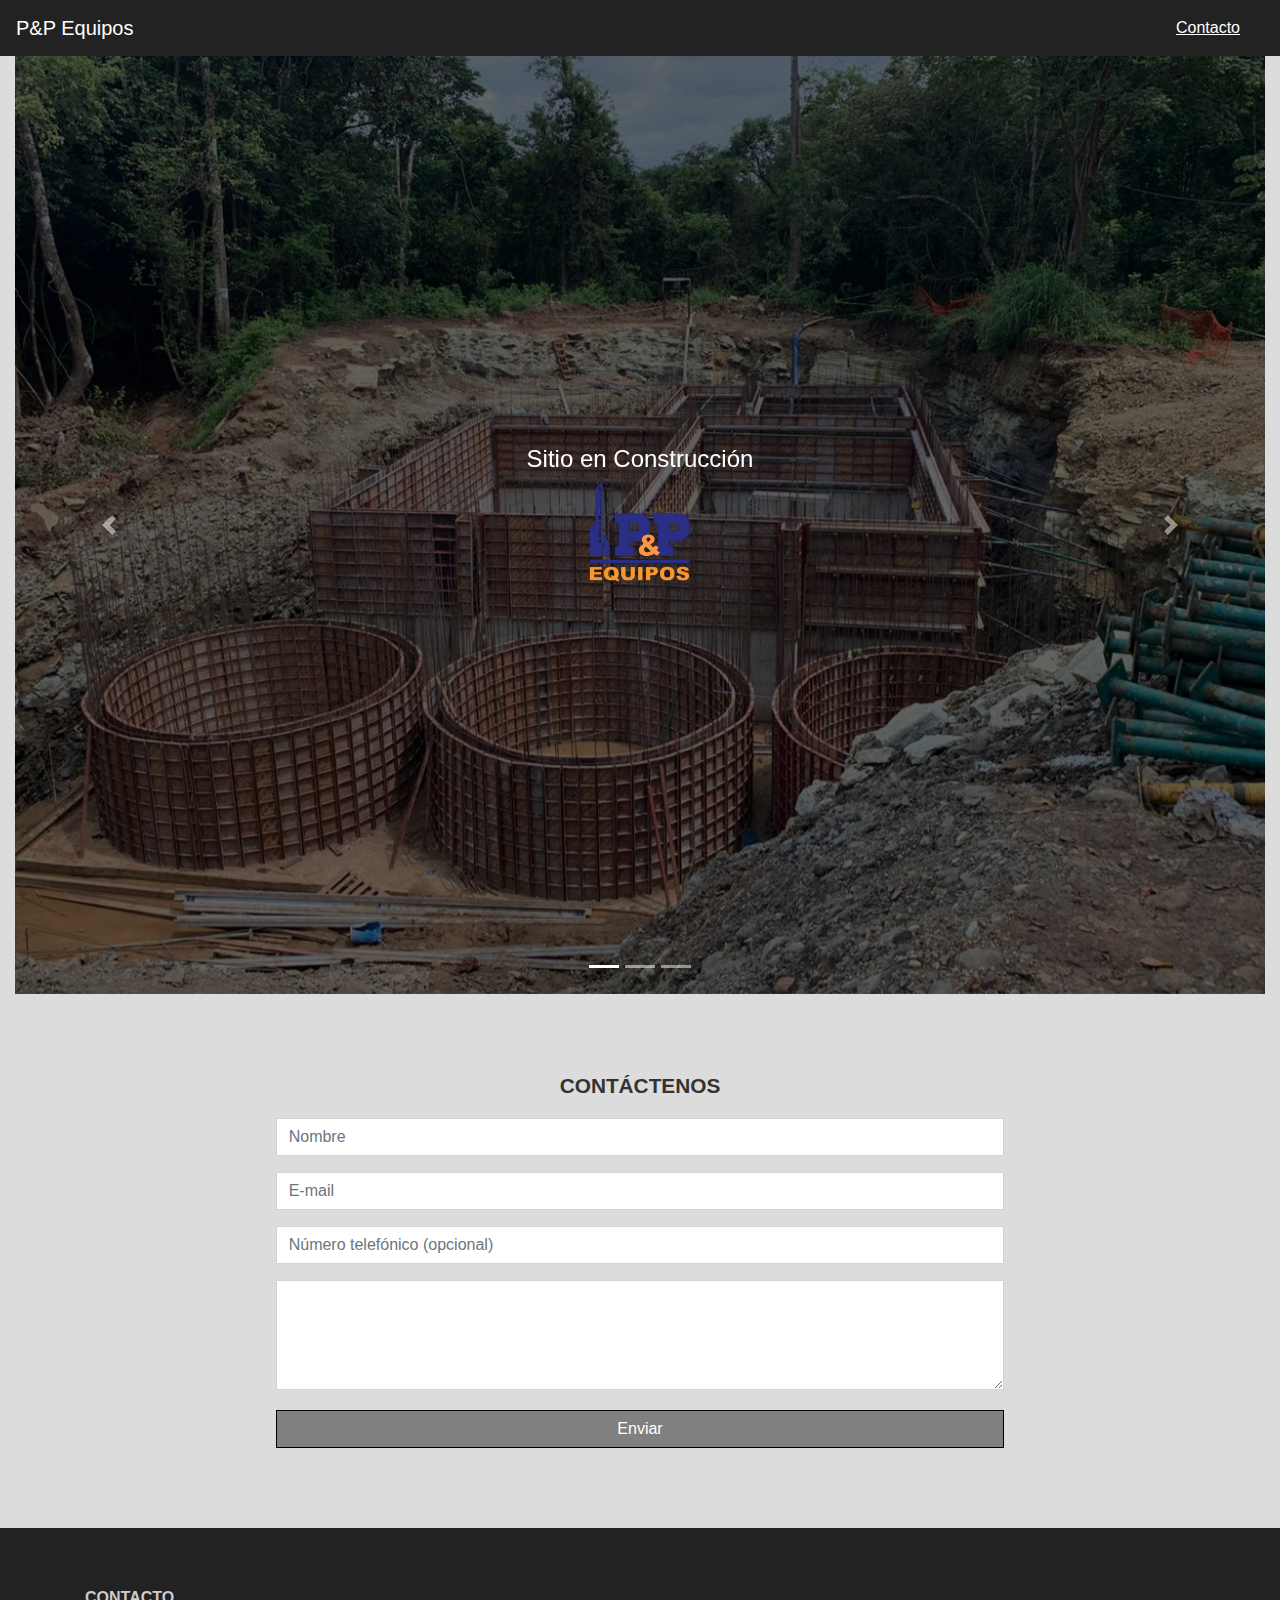
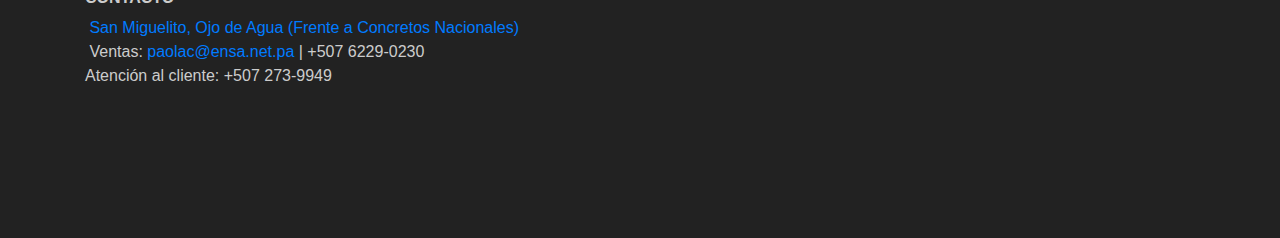
<file: index.html>
﻿<!DOCTYPE html>
<html lang="en">
  <head>

    <title>Inicio | P&P Equipos</title>
    <meta charset="utf-8">
    <meta name="viewport" content="width=device-width, initial-scale=1">

    <link rel="stylesheet" href="https://stackpath.bootstrapcdn.com/bootstrap/4.3.1/css/bootstrap.min.css" integrity="sha384-ggOyR0iXCbMQv3Xipma34MD+dH/1fQ784/j6cY/iJTQUOhcWr7x9JvoRxT2MZw1T" crossorigin="anonymous">
    <script src="https://stackpath.bootstrapcdn.com/bootstrap/4.3.1/js/bootstrap.min.js" integrity="sha384-JjSmVgyd0p3pXB1rRibZUAYoIIy6OrQ6VrjIEaFf/nJGzIxFDsf4x0xIM+B07jRM" crossorigin="anonymous"></script>

    <link rel="stylesheet" href="https://use.fontawesome.com/releases/v5.7.0/css/all.css" integrity="sha384-lZN37f5QGtY3VHgisS14W3ExzMWZxybE1SJSEsQp9S+oqd12jhcu+A56Ebc1zFSJ" crossorigin="anonymous">

    <script src="https://ajax.googleapis.com/ajax/libs/jquery/3.4.1/jquery.min.js"></script>

	
    <link rel="stylesheet" type="text/css" href="main.css">


  </head>

<body>
	<nav class="navbar navbar-expand-md">
		<a class="navbar-brand" href="#">P&P Equipos</a>
		<button class="navbar-toggler navbar-dark" type="button" data-toggle="collapse" data-target="#main-navigation">
			<span class="navbar-toggler-icon"></span>
		</button>
		<div class="collapse navbar-collapse" id="main-navigation">
			<ul class="navbar-nav">
				<li class="nav-item">
					<a href="#contact" class="nav-link page-scroll"><u>Contacto</u></a>
				</li>
			</ul>
		</div>
	</nav>


	<header class="page-header container-fluid">

    <style>

      /* Make the image fully responsive */
      .carousel-inner img {
          width: 100%;
          height: 100%;
      }
      </style>
    </head>
    <body>


    <div id="demo" class="carousel slide" data-ride="carousel">

      <!-- Indicators -->
      <ul class="carousel-indicators">
        <li data-target="#demo" data-slide-to="0" class="active"></li>
        <li data-target="#demo" data-slide-to="1"></li>
        <li data-target="#demo" data-slide-to="2"></li>
      </ul>

      <!-- The slideshow -->
      <div class="carousel-inner">
        <div class="carousel-item active">
          <img src="images/tanques.png" alt="tanque" width="1100" height="500">
        </div>
        <div class="carousel-item">
          <img src="images/trepa4.png" alt="trepa" width="1100" height="500">
        </div>
        <div class="carousel-item">
          <img src="images/puentes2.png" alt="puente" width="1100" height="500">
        </div>
      </div>

      <!-- Left and right controls -->
      <a class="carousel-control-prev" href="#demo" data-slide="prev">
        <span class="carousel-control-prev-icon"></span>
      </a>
      <a class="carousel-control-next" href="#demo" data-slide="next">
        <span class="carousel-control-next-icon"></span>
      </a>
      <div class="overlay"></div>
      <div class="description">
        <h4 style="color:white;">Sitio en Construcción</h4>
        <img src="images/pp-trans-border3px.png" height=100px width=100px>
        <br/> 
        <!--<button class="btn btn-outline-secondary btn-lg"></button>-->
      </div>
    </div>

	</header>


<div align="center">
	<div class="container features">
		<div class="row justify-content-center">
			<!--<div class="col-lg-4 col-md-4 col-sm-12">
				<h3 class="feature-title">Lorem ipsum</h3>
				<img src="images/column-1.jpg" class="img-fluid">
				<p>Lorem ipsum dolor sit amet, consectetur adipiscing elit. Quisque interdum quam odio, quis placerat ante luctus eu. Sed aliquet dolor id sapien rutrum, id vulputate quam iaculis.</p>
			</div>
			<div class="col-lg-4 col-md-4 col-sm-12">
				<h3 class="feature-title">Lorem ipsum</h3>
				<img src="images/column-2.jpg" class="img-fluid">
				<p>Lorem ipsum dolor sit amet, consectetur adipiscing elit. Quisque interdum quam odio, quis placerat ante luctus eu. Sed aliquet dolor id sapien rutrum, id vulputate quam iaculis.</p>
			</div>-->
			<div class="col-lg-8 col-md-10 col-sm-12">
				<h3 class="feature-title">Contáctenos</h3>
				<div class="form-group">
          <form action="https://formspree.io/paola@ppequipos.com" method="POST">
					<input type="text" class="form-control" placeholder="Nombre" name="nombre">
				</div>
				<div class="form-group">
					<input type="email" class="form-control" placeholder="E-mail" name="email">
				</div>
        <div class="form-group">
					<input type="text" class="form-control" placeholder="Número telefónico (opcional)" name="celular">
				</div>
				<div class="form-group">
					<textarea class="form-control" rows="4" name="comentario"></textarea>
				</div>
				<input type="submit" class="btn btn-secondary btn-block" value="Enviar" name="">
			</div>
		</div>
	</div>
</div>

	<footer class="page-footer">
		<div id="contact" class="container">
			<div class="row">
				<!--<div class="col-lg-8 col-md-4 col-sm-12">
					<h6 class="text-uppercase font-weight-bold">Additional Information</h6>
					<p>Lorem ipsum dolor sit amet, consectetur adipiscing elit. Quisque interdum quam odio, quis placerat ante luctus eu. Sed aliquet dolor id sapien rutrum, id vulputate quam iaculis.</p>
					<p>Lorem ipsum dolor sit amet, consectetur adipiscing elit. Quisque interdum quam odio, quis placerat ante luctus eu. Sed aliquet dolor id sapien rutrum, id vulputate quam iaculis.</p>
				</div>-->
				<div class="col-lg-12 col-md-12 col-sm-12">
					<h6 class="text-uppercase font-weight-bold">Contacto</h6>
					<p>
            <a href="https://www.google.com/maps/place/SERMARU,+S.A./@9.0516458,-79.5069784,17z/data=!4m12!1m6!3m5!1s0x8fab56307008a3df:0xace0d3c3bbc44047!2sSERMARU,+S.A.!8m2!3d9.0516458!4d-79.5047897!3m4!1s0x8fab56307008a3df:0xace0d3c3bbc44047!8m2!3d9.0516458!4d-79.5047897">
            <i class="fas fa-map-marked-alt"></i>
              San Miguelito, Ojo de Agua (Frente a Concretos Nacionales)</a>
					<br/> <i class="fas fa-mobile-alt"></i>   Ventas: <a href="mailto:paolac@ensa.net.pa">paolac@ensa.net.pa</a> | +507 6229-0230
					<br/> <i class="fas fa-phone"></i> Atención al cliente: +507 273-9949
				</div>
			</div>
		</div>
		<div class="footer-copyright text-center">OK boomer Inc.</div>
	</footer>

<script src="jquery-3.3.1.min.js"></script>
<script src="bootstrap/js/bootstrap.min.js"></script>
<script src="main.js"></script>
</body>
</html>
</file>
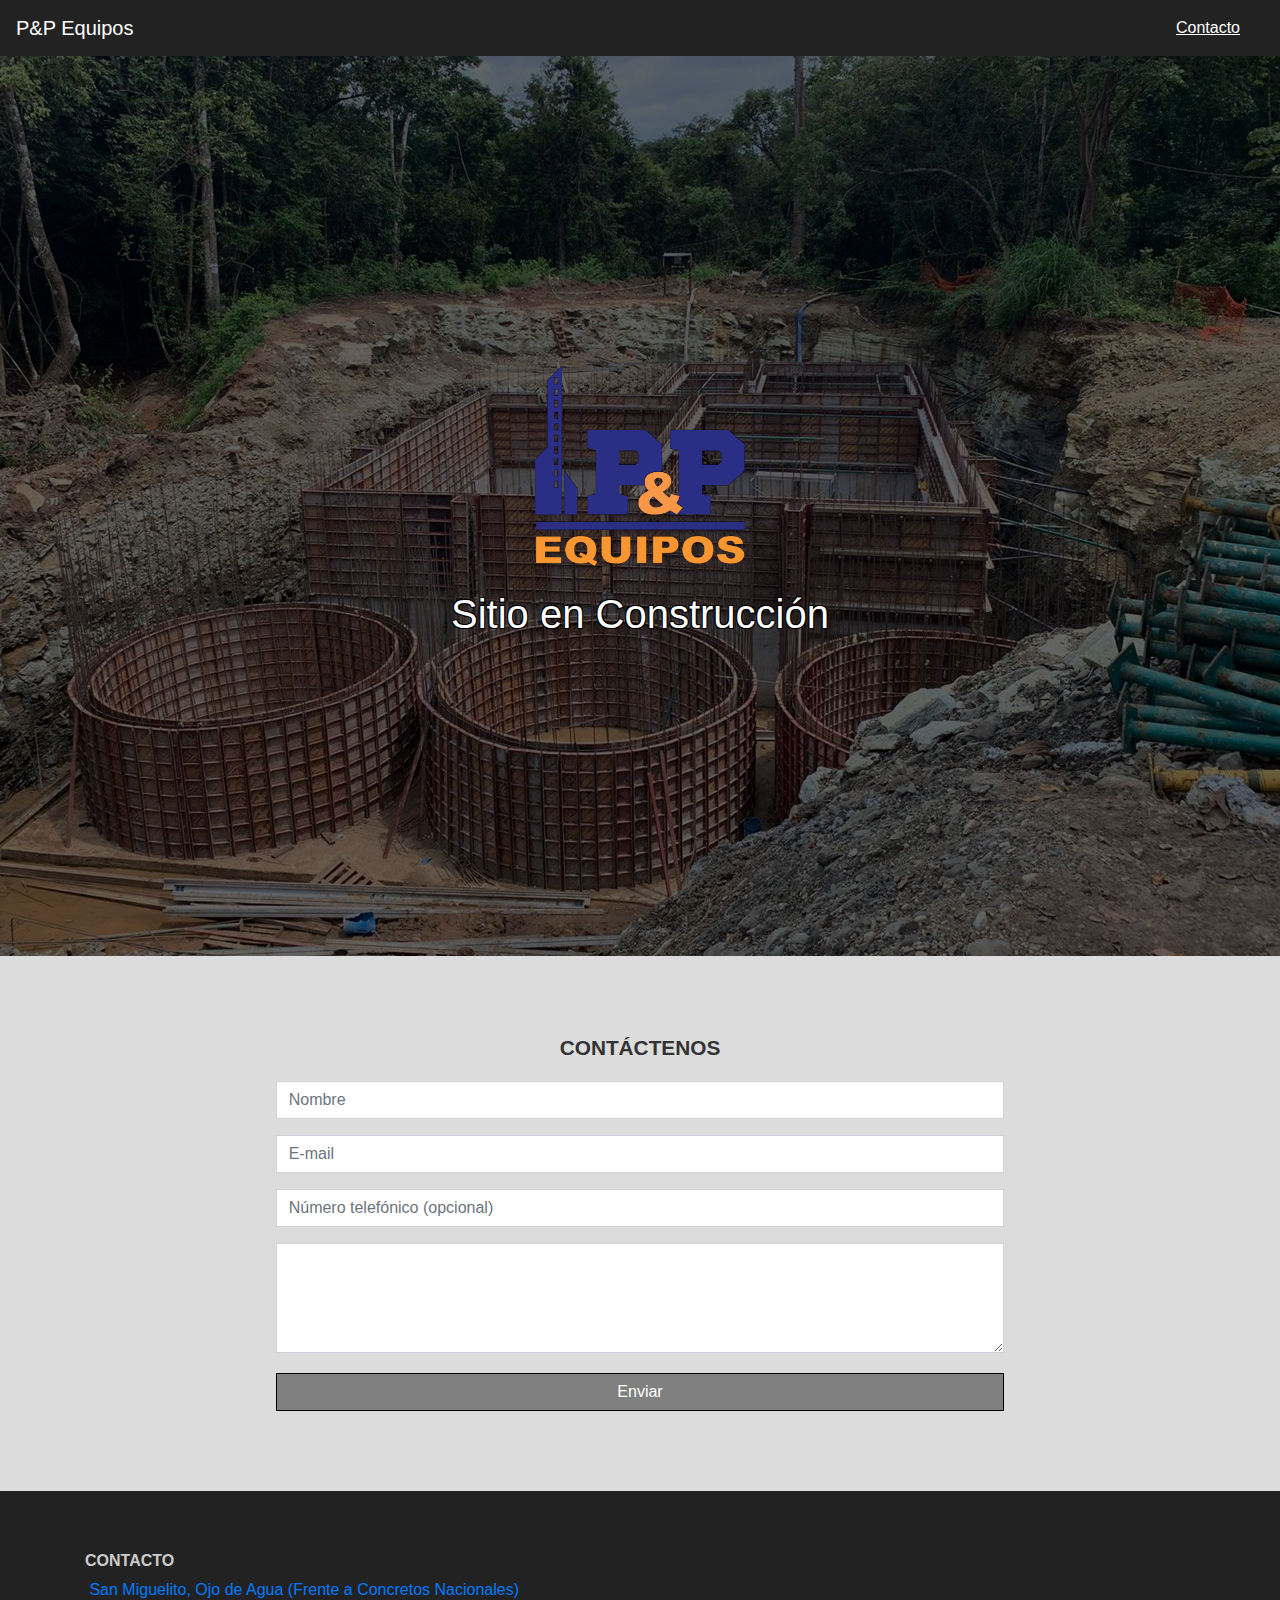
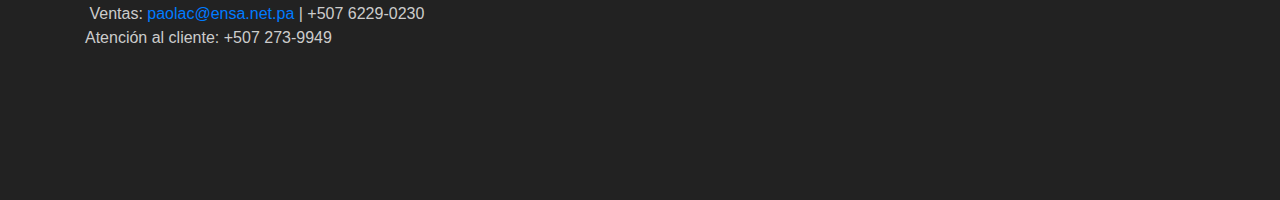
<file: index2.html>
<!DOCTYPE html>
<html lang="en">
  <head>

    <title>Inicio | P&P Equipos</title>
    <meta charset="utf-8">
    <meta name="viewport" content="width=device-width, initial-scale=1">
    <link rel="stylesheet" href="https://stackpath.bootstrapcdn.com/bootstrap/4.3.1/css/bootstrap.min.css" integrity="sha384-ggOyR0iXCbMQv3Xipma34MD+dH/1fQ784/j6cY/iJTQUOhcWr7x9JvoRxT2MZw1T" crossorigin="anonymous">
    <link rel="stylesheet" href="https://use.fontawesome.com/releases/v5.7.0/css/all.css" integrity="sha384-lZN37f5QGtY3VHgisS14W3ExzMWZxybE1SJSEsQp9S+oqd12jhcu+A56Ebc1zFSJ" crossorigin="anonymous">
	<link rel="stylesheet" type="text/css" href="main.css">


  </head>
<body>
	<nav class="navbar navbar-expand-md">
		<a class="navbar-brand" href="#">P&P Equipos</a>
		<button class="navbar-toggler navbar-dark" type="button" data-toggle="collapse" data-target="#main-navigation">
			<span class="navbar-toggler-icon"></span>
		</button>
		<div class="collapse navbar-collapse" id="main-navigation">
			<ul class="navbar-nav">
				<li class="nav-item">
					<a href="#contact" class="nav-link page-scroll"><u>Contacto</u></a>
				</li>
			</ul>
		</div>
	</nav>

	<header class="page-header header container-fluid">
		<div class="overlay"></div>
		<div class="description">
      <img src="images/pp-trans-border3px.png" height=200px widht=200px>
      <br/> 
			<h1>Sitio en Construcción</h1>
			<!--<button class="btn btn-outline-secondary btn-lg"></button>-->
		</div>
	</header>

<div align="center">
	<div class="container features">
		<div class="row justify-content-center">
			<!--<div class="col-lg-4 col-md-4 col-sm-12">
				<h3 class="feature-title">Lorem ipsum</h3>
				<img src="images/column-1.jpg" class="img-fluid">
				<p>Lorem ipsum dolor sit amet, consectetur adipiscing elit. Quisque interdum quam odio, quis placerat ante luctus eu. Sed aliquet dolor id sapien rutrum, id vulputate quam iaculis.</p>
			</div>
			<div class="col-lg-4 col-md-4 col-sm-12">
				<h3 class="feature-title">Lorem ipsum</h3>
				<img src="images/column-2.jpg" class="img-fluid">
				<p>Lorem ipsum dolor sit amet, consectetur adipiscing elit. Quisque interdum quam odio, quis placerat ante luctus eu. Sed aliquet dolor id sapien rutrum, id vulputate quam iaculis.</p>
			</div>-->
			<div class="col-lg-8 col-md-10 col-sm-12">
				<h3 class="feature-title">Contáctenos</h3>
				<div class="form-group">
          <form action="https://formspree.io/paola@ppequipos.com" method="POST">
					<input type="text" class="form-control" placeholder="Nombre" name="nombre">
				</div>
				<div class="form-group">
					<input type="email" class="form-control" placeholder="E-mail" name="email">
				</div>
        <div class="form-group">
					<input type="text" class="form-control" placeholder="Número telefónico (opcional)" name="celular">
				</div>
				<div class="form-group">
					<textarea class="form-control" rows="4" name="comentario"></textarea>
				</div>
				<input type="submit" class="btn btn-secondary btn-block" value="Enviar" name="">
			</div>
		</div>
	</div>
</div>

	<footer class="page-footer">
		<div id="contact" class="container">
			<div class="row">
				<!--<div class="col-lg-8 col-md-4 col-sm-12">
					<h6 class="text-uppercase font-weight-bold">Additional Information</h6>
					<p>Lorem ipsum dolor sit amet, consectetur adipiscing elit. Quisque interdum quam odio, quis placerat ante luctus eu. Sed aliquet dolor id sapien rutrum, id vulputate quam iaculis.</p>
					<p>Lorem ipsum dolor sit amet, consectetur adipiscing elit. Quisque interdum quam odio, quis placerat ante luctus eu. Sed aliquet dolor id sapien rutrum, id vulputate quam iaculis.</p>
				</div>-->
				<div class="col-lg-12 col-md-12 col-sm-12">
					<h6 class="text-uppercase font-weight-bold">Contacto</h6>
					<p>
            <a href="https://www.google.com/maps/place/SERMARU,+S.A./@9.0516458,-79.5069784,17z/data=!4m12!1m6!3m5!1s0x8fab56307008a3df:0xace0d3c3bbc44047!2sSERMARU,+S.A.!8m2!3d9.0516458!4d-79.5047897!3m4!1s0x8fab56307008a3df:0xace0d3c3bbc44047!8m2!3d9.0516458!4d-79.5047897">
            <i class="fas fa-map-marked-alt"></i>
              San Miguelito, Ojo de Agua (Frente a Concretos Nacionales)</a>
					<br/> <i class="fas fa-mobile-alt"></i>   Ventas: <a href="mailto:paolac@ensa.net.pa">paolac@ensa.net.pa</a> | +507 6229-0230
					<br/> <i class="fas fa-phone"></i> Atención al cliente: +507 273-9949
				</div>
			</div>
		</div>
		<div class="footer-copyright text-center">OK boomer Inc.</div>
	</footer>

<script src="jquery-3.3.1.min.js"></script>
<script src="bootstrap/js/bootstrap.min.js"></script>
<script src="main.js"></script>
</body>
</html>
</file>
<file: main.css>
body {
	padding: 0;
	margin: 0;
	background: #DCDCDC;
}

/*--- navigation bar ---*/

.navbar {
	background: #222222;
}

.nav-link,
.navbar-brand {
	color: #fff;
	cursor: pointer;
}

.nav-link {
	margin-right: 1em !important;
}

.nav-link:hover {
	color: #000;
}

.navbar-collapse {
	justify-content: flex-end;
}

/*--- header ---*/

.header {
	background-image: url('images/tanques.png');
	background-size: cover;
	background-position: center;
	position: relative;
}

.overlay {
	position: absolute;
	min-height: 100%;
	min-width: 100%;
	left: 0;
	top: 0;
	background: rgba(0, 0, 0, 0.6);
}

.description {
	left: 50%;
	position: absolute;
	top: 50%;
	transform: translate(-50%, -50%);
	text-align: center;
}

.description h1 {
	color: white;
	text-shadow:
    -1px -1px 0 #000,
     1px -1px 0 #000,
    -1px  1px 0 #000,
     1px  1px 0 #000;
}

.description h2 {
	color: white;
}

.description h3 {
	color: white;
}

.description p {
	color: #fff;
	font-size: 1.3rem;
	line-height: 1.5;
}

.description button {
	border: 1px solid #6ab446;
	background: #6ab446;
	border-radius: 0;
	color: #fff;
}

.description button:hover {
	border: 1px solid #fff;
	background: #fff;
	color: #000;
}

/*--- feature section ---*/

.features {
	margin: 4em auto;
	padding: 1em;
	position: relative;
}

.feature-title {
	color: #333;
	font-size: 1.3rem;
	font-weight: 700;
	margin-bottom: 20px;
	text-transform: uppercase;
}

.features img {
	-webkit-box-shadow: 1px 1px 4px rgba(0, 0, 0, 0.4);
	-moz-box-shadow: 1px 1px 4px rgba(0, 0, 0, 0.4);
	box-shadow: 1px 1px 4px rgba(0, 0, 0, 0.4);
	margin-bottom: 16px;
}

.features .form-control,
.features input {
	border-radius: 0;
}

.features .btn {
	background-color: gray;
	border: 1px solid black;
	color: #fff;
	margin-top: 20px;
}

.features .btn:hover {
	background-color: #333;
	border: 1px solid #333;
}

/*--- footer ---*/

.page-footer {
	background-color: #222;
	color: #ccc;
	padding: 60px 0 30px;
}

.footer-copyright {
	color: #222222;
	padding: 40px 0;
}

/*--- media queries ---*/

@media (max-width: 575.98px) {

	.description {
		left: 0;
		padding: 0 60px;
		position: absolute;
		top: 10%;
		transform: none;
		text-align: center;
	}

	.description h1 {
		font-size: 2em;
	}

	.description p {
		font-size: 1.2rem;
	}

	.features {
		margin: 0;
	}

}
</file>
